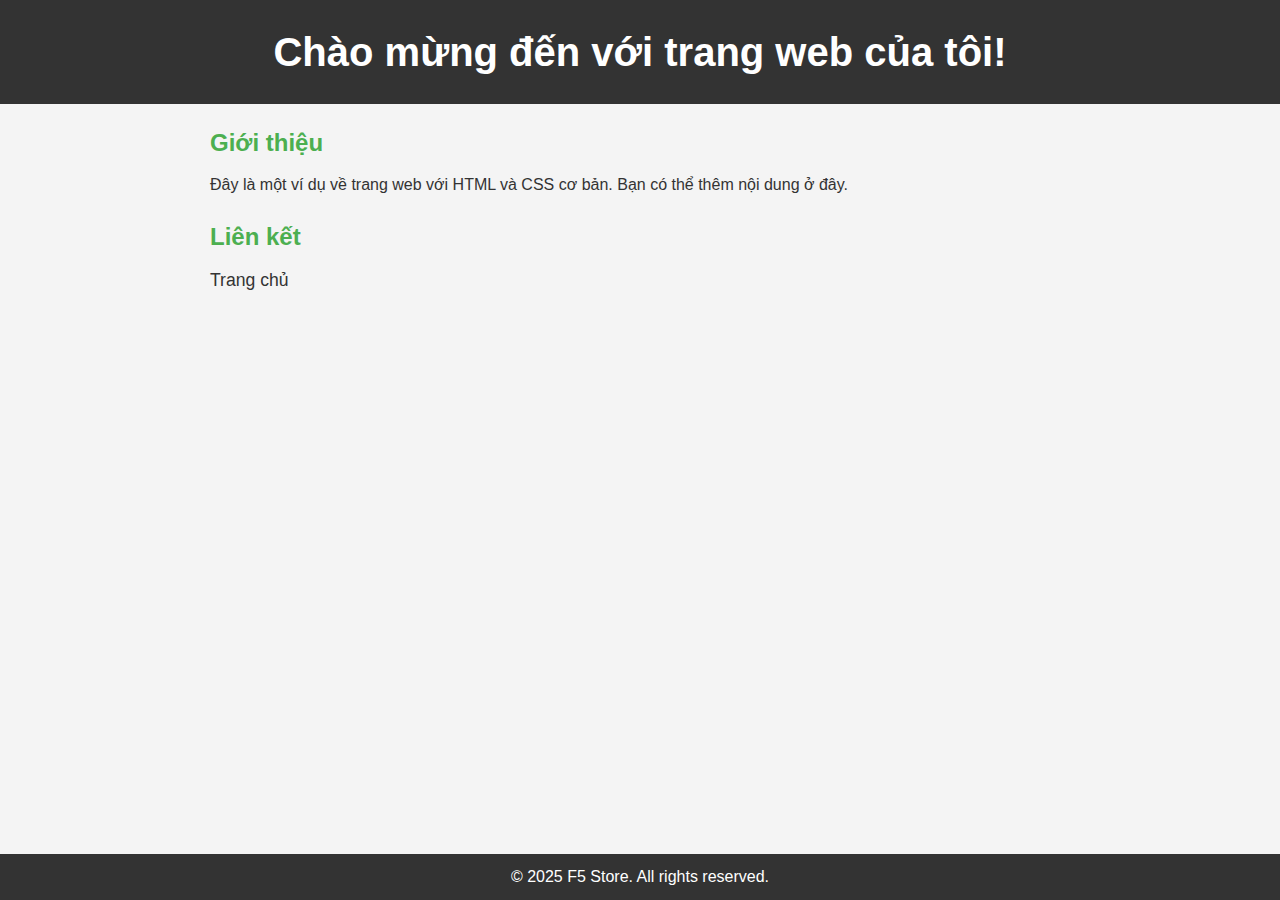
<file: index.html>
<!DOCTYPE html>
<html lang="en">
<head>
    <meta charset="UTF-8">
    <meta name="viewport" content="width=device-width, initial-scale=1.0">
    <title>Trang Chủ</title>
    <style>
        /* Reset mặc định */
        * {
            margin: 0;
            padding: 0;
            box-sizing: border-box;
        }

        /* Cài đặt màu sắc chung */
        body {
            font-family: Arial, sans-serif;
            background-color: #f4f4f4;
            color: #333;
            line-height: 1.6;
        }

        /* Header */
        header {
            background-color: #333;
            color: white;
            text-align: center;
            padding: 20px 0;
        }

        header h1 {
            font-size: 2.5rem;
        }

        /* Main content */
        main {
            padding: 20px;
            margin: 0 auto;
            max-width: 900px;
        }

        main h2 {
            color: #4CAF50;
            margin-bottom: 10px;
        }

        main p {
            margin-bottom: 20px;
            font-size: 1rem;
        }

        /* List links */
        ul {
            list-style-type: none;
            padding: 0;
        }

        ul li {
            margin: 10px 0;
        }

        ul li a {
            text-decoration: none;
            color: #333;
            font-size: 1.1rem;
            transition: color 0.3s ease;
        }

        ul li a:hover {
            color: #4CAF50;
        }

        /* Footer */
        footer {
            text-align: center;
            padding: 10px;
            background-color: #333;
            color: white;
            position: fixed;
            width: 100%;
            bottom: 0;
        }
    </style>
</head>
<body>
    <header>
        <h1>Chào mừng đến với trang web của tôi!</h1>
    </header>

    <main>
        <section>
            <h2>Giới thiệu</h2>
            <p>Đây là một ví dụ về trang web với HTML và CSS cơ bản. Bạn có thể thêm nội dung ở đây.</p>
        </section>
        <section>
            <h2>Liên kết</h2>
            <ul>
                <li><a href="homePage.html">Trang chủ</a></li>
            </ul>
        </section>
    </main>

    <footer>
        <p>&copy; 2025 F5 Store. All rights reserved.</p>
    </footer>
</body>
</html>
</file>
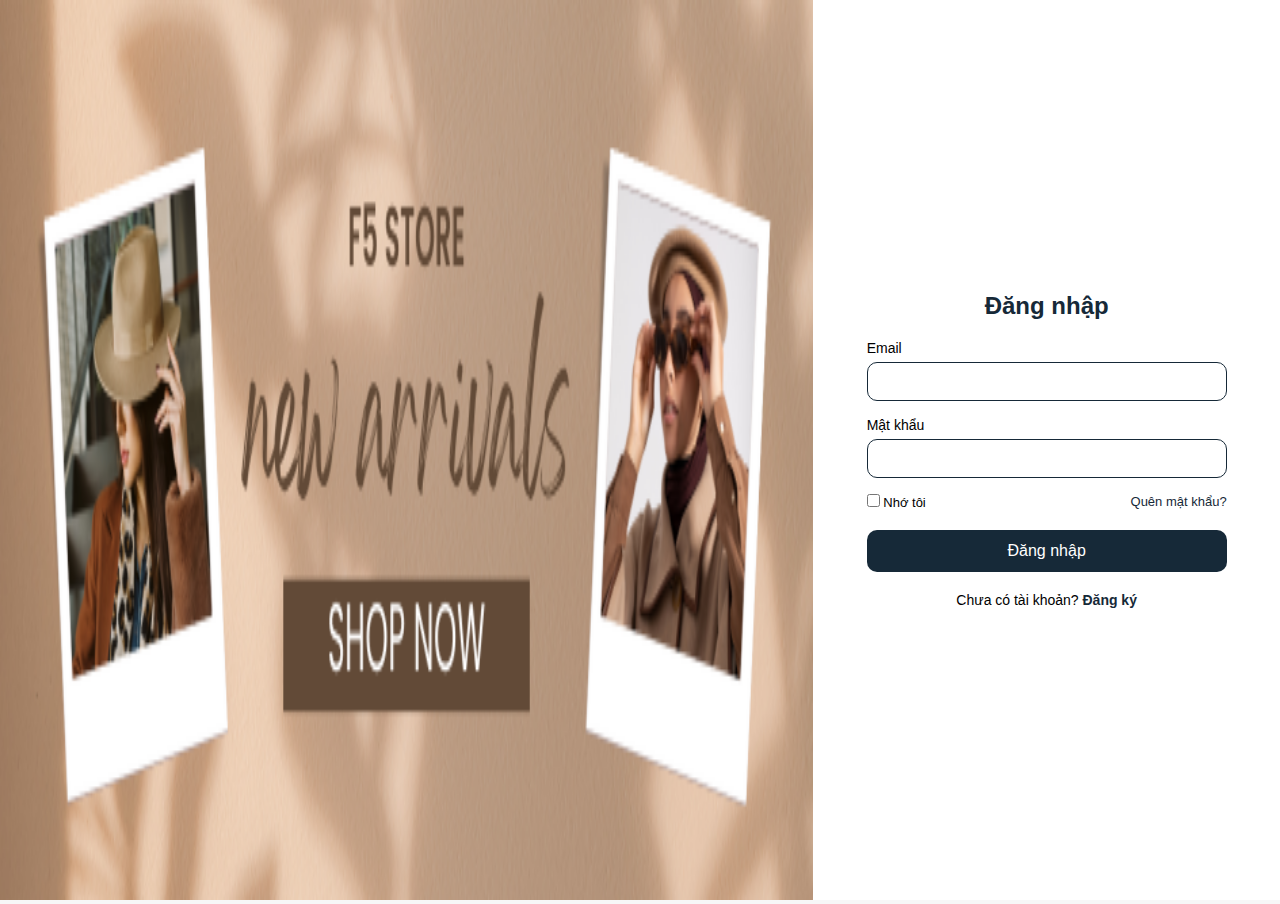
<file: signInup.html>
<!DOCTYPE html>
<html lang="vi">

<head>
  <meta charset="UTF-8" />
  <meta name="viewport" content="width=device-width, initial-scale=1.0" />
  <title>Đăng nhập / Đăng ký</title>
  <link rel="stylesheet" href="styles-signin.css" />
</head>

<body>

  <div class="auth-container">
    <!-- Bên trái: Hình ảnh -->
    <div class="auth-image">
      <img src="banner/F5 store.png" alt="Banner" />
    </div>

    <!-- Bên phải: Form -->
    <div class="auth-form">
      <div class="form-content">
        <!-- Đăng nhập -->
        <div class="form-box login active">
          <h2>Đăng nhập</h2>
          <form>
            <div class="input-box">
              <label>Email</label>
              <input type="email" required />
            </div>
            <div class="input-box">
              <label>Mật khẩu</label>
              <input type="password" required />
            </div>
            <div class="remember-forgot">
              <label><input type="checkbox" /> Nhớ tôi</label>
              <a href="#">Quên mật khẩu?</a>
            </div>
            <button class="btn">Đăng nhập</button>
            <div class="login-register">
              <p>Chưa có tài khoản? <a href="#" class="register-link">Đăng ký</a></p>
            </div>
          </form>
        </div>

        <!-- Đăng ký -->
        <div class="form-box register">
          <h2>Đăng ký</h2>
          <form>
            <div class="input-box">
              <label>Họ và tên</label>
              <input type="text" required />
            </div>
            <div class="input-box">
              <label>Email</label>
              <input type="email" required />
            </div>
            <div class="input-box">
              <label>Mật khẩu</label>
              <input type="password" required />
            </div>
            <div class="input-box">
              <label>Xác nhận mật khẩu</label>
              <input type="password" required />
            </div>
            <button class="btn">Đăng ký</button>
            <div class="login-register">
              <p>Đã có tài khoản? <a href="#" class="login-link">Đăng nhập</a></p>
            </div>
          </form>
        </div>
      </div>
    </div>
  </div>

  <script src="scriptsignInup.js"></script>
</body>

</html>
</file>
<file: styles-signin.css>
:root {
  --primary-color: #f02b2b;
  --accent-color: #162938;
  --bg-color: #f7f7f7;
  --radius: 10px;
  --transition: 0.3s ease;
}

* {
  margin: 0;
  padding: 0;
  box-sizing: border-box;
  font-family: 'Poppins', sans-serif;
}

body {
  background-color: var(--bg-color);
}

.auth-container {
  display: flex;
  height: 100vh;
  width: 100%;
}

.auth-image {
  flex: 2;
  background: #ddd;
}
.auth-image img {
  width: 100%;
  height: 100%;
  object-fit: fill;
}

.auth-form {
  flex: 1;
  background: #fff;
  display: flex;
  justify-content: center;
  align-items: center;
  padding: 60px 30px;
  overflow-y: auto;
}

.form-content {
  width: 100%;
  max-width: 360px;
}

.form-box {
  display: none;
  animation: fade 0.3s ease;
}
.form-box.active {
  display: block;
}
.form-box h2 {
  text-align: center;
  margin-bottom: 20px;
  color: var(--accent-color);
}

.input-box {
  margin-bottom: 16px;
}
.input-box label {
  display: block;
  font-size: 14px;
  margin-bottom: 6px;
  font-weight: 500;
}
.input-box input {
  width: 100%;
  padding: 10px;
  border: 1px solid var(--accent-color);
  border-radius: var(--radius);
  font-size: 15px;
  background: transparent;
  color: var(--accent-color);
}
.input-box input:focus {
  outline: none;
  border-color: var(--primary-color);
  box-shadow: 0 0 0 2px rgba(240, 43, 43, 0.15);
}

.remember-forgot {
  display: flex;
  justify-content: space-between;
  font-size: 13px;
  margin-bottom: 20px;
}
.remember-forgot a {
  text-decoration: none;
  color: var(--accent-color);
}
.remember-forgot a:hover {
  text-decoration: underline;
}

.btn {
  width: 100%;
  padding: 12px;
  background: var(--accent-color);
  color: #fff;
  border: none;
  border-radius: var(--radius);
  font-size: 16px;
  cursor: pointer;
  transition: background 0.3s;
}
.btn:hover {
  background: #0d1f2b;
}

.login-register {
  text-align: center;
  margin-top: 20px;
  font-size: 14px;
}
.login-register a {
  color: var(--accent-color);
  font-weight: 600;
  text-decoration: none;
}
.login-register a:hover {
  text-decoration: underline;
}

@keyframes fade {
  from { opacity: 0; transform: translateY(10px); }
  to { opacity: 1; transform: translateY(0); }
}

@media (max-width: 768px) {
  .auth-container {
    flex-direction: column;
  }
  .auth-image {
    flex: none;
    height: 220px;
  }
  .auth-form {
    padding: 40px 20px;
  }
}

/*mobile responsive */
@media (max-width: 768px) {
  .auth-container {
    flex-direction: column;
  }
  .auth-image {
    flex: none;
    height: 220px;
  }
  .auth-form {
    padding: 40px 20px;
  }
}
</file>
